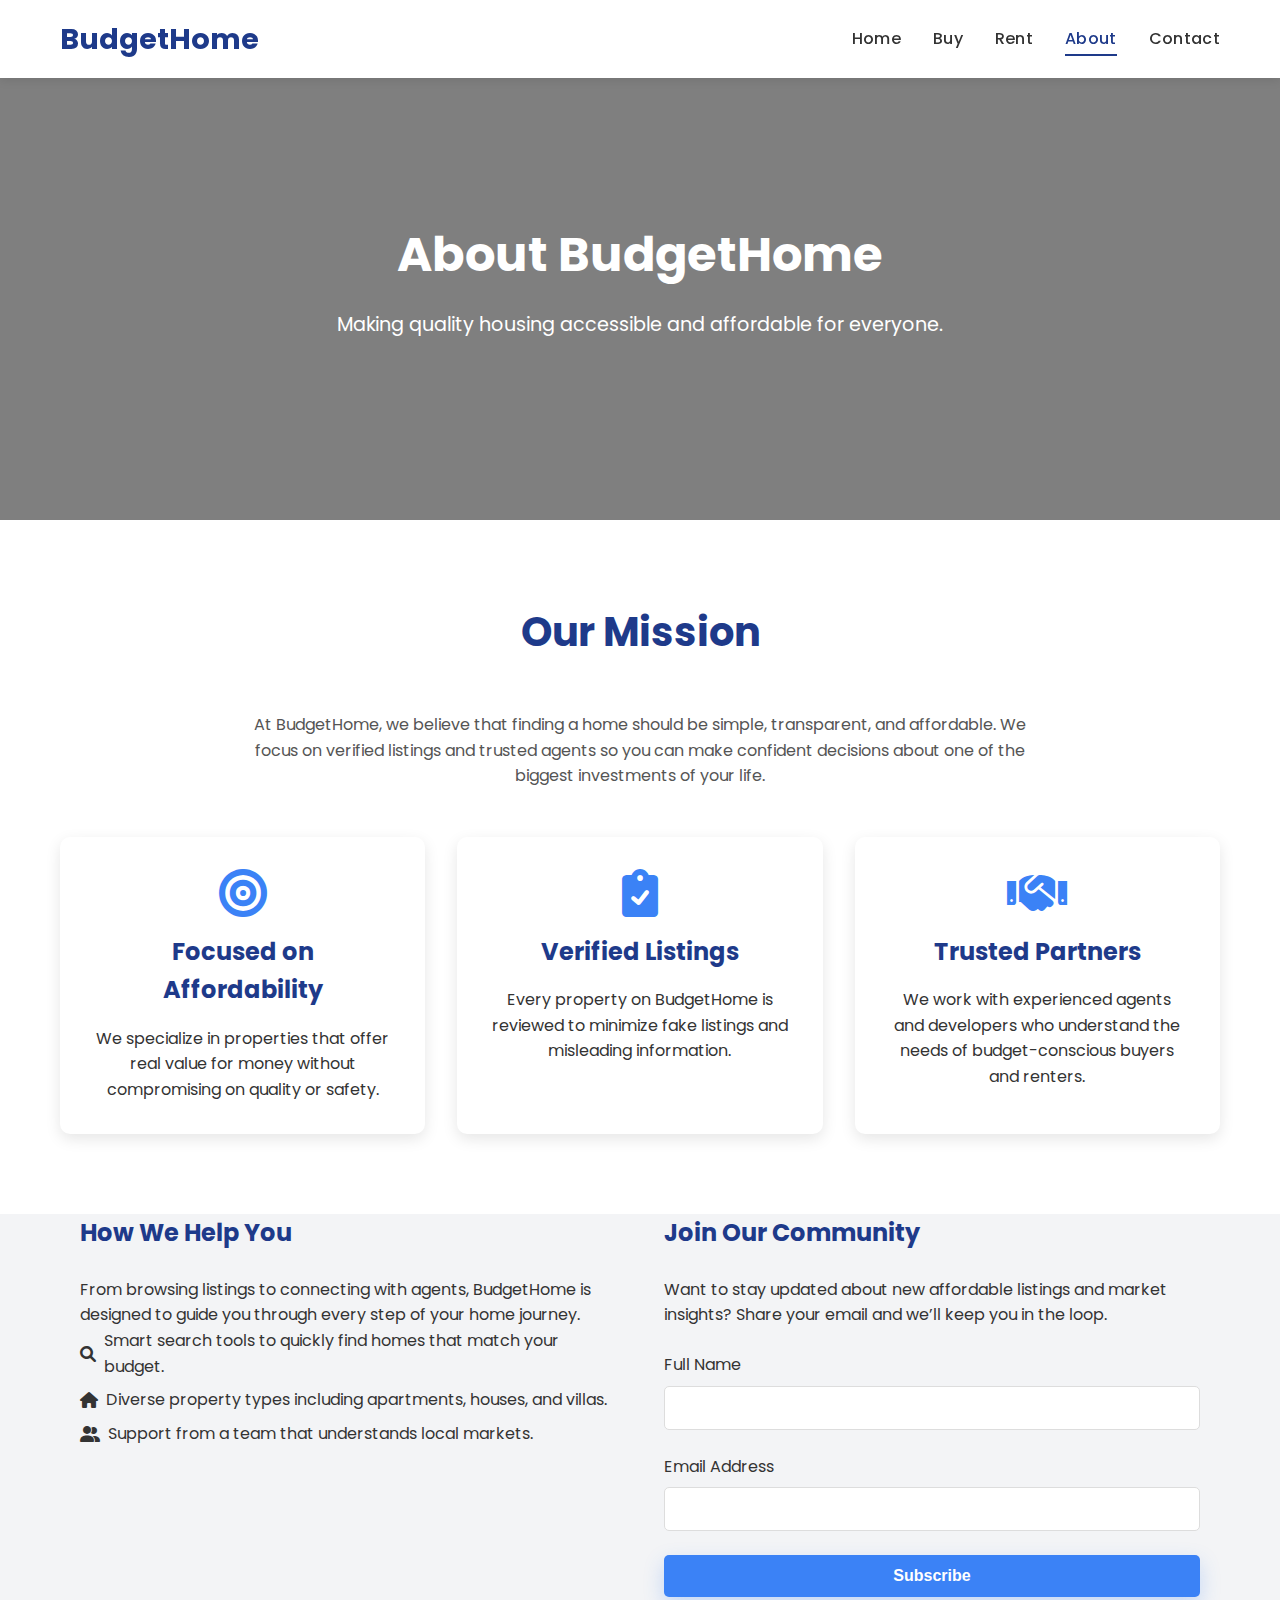
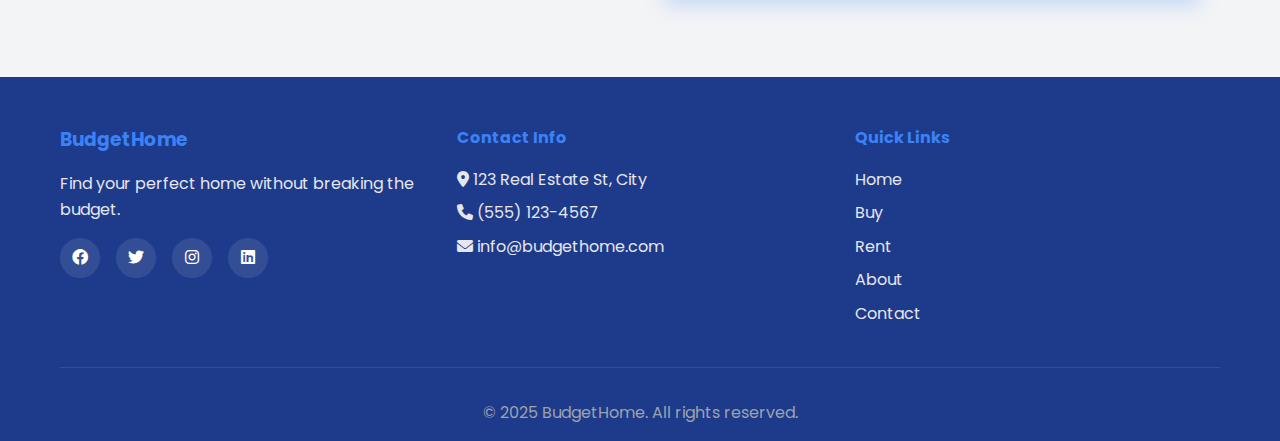
<file: about.html>
<!DOCTYPE html>
<html lang="en">
<head>
    <meta charset="UTF-8">
    <meta name="viewport" content="width=device-width, initial-scale=1.0">
    <title>About Us - BudgetHome</title>
    <link rel="stylesheet" href="styles.css">
    <link href="https://fonts.googleapis.com/css2?family=Poppins:wght@300;400;500;600;700&display=swap" rel="stylesheet">
    <link rel="stylesheet" href="https://cdnjs.cloudflare.com/ajax/libs/font-awesome/6.0.0/css/all.min.css">
</head>
<body>
    <nav class="navbar">
        <div class="nav-container">
            <div class="logo">
                <h2>BudgetHome</h2>
            </div>
            <ul class="nav-menu">
                <li><a href="index.html" class="nav-link">Home</a></li>
                <li><a href="property-listing.html" class="nav-link">Buy</a></li>
                <li><a href="property-listing.html" class="nav-link">Rent</a></li>
                <li><a href="about.html" class="nav-link active">About</a></li>
                <li><a href="contact.html" class="nav-link">Contact</a></li>
            </ul>
            <div class="hamburger">
                <span class="bar"></span>
                <span class="bar"></span>
                <span class="bar"></span>
            </div>
        </div>
    </nav>

    <section class="hero" style="height: 50vh;">
        <div class="hero-content">
            <h1>About BudgetHome</h1>
            <p>Making quality housing accessible and affordable for everyone.</p>
        </div>
    </section>

    <section class="why-choose-us">
        <div class="container">
            <h2>Our Mission</h2>
            <p style="max-width: 800px; margin: 0 auto 3rem; text-align: center; color: #555;">
                At BudgetHome, we believe that finding a home should be simple, transparent, and affordable. 
                We focus on verified listings and trusted agents so you can make confident decisions about 
                one of the biggest investments of your life.
            </p>

            <div class="features-grid">
                <div class="feature">
                    <i class="fas fa-bullseye"></i>
                    <h3>Focused on Affordability</h3>
                    <p>We specialize in properties that offer real value for money without compromising on quality or safety.</p>
                </div>

                <div class="feature">
                    <i class="fas fa-clipboard-check"></i>
                    <h3>Verified Listings</h3>
                    <p>Every property on BudgetHome is reviewed to minimize fake listings and misleading information.</p>
                </div>

                <div class="feature">
                    <i class="fas fa-handshake"></i>
                    <h3>Trusted Partners</h3>
                    <p>We work with experienced agents and developers who understand the needs of budget-conscious buyers and renters.</p>
                </div>
            </div>
        </div>
    </section>

    <section class="contact" style="padding-top: 0;">
        <div class="container">
            <div class="contact-container">
                <div class="contact-info">
                    <h2>How We Help You</h2>
                    <p>
                        From browsing listings to connecting with agents, BudgetHome is designed to guide you 
                        through every step of your home journey.
                    </p>

                    <div class="contact-details">
                        <p><i class="fas fa-search"></i> Smart search tools to quickly find homes that match your budget.</p>
                        <p><i class="fas fa-home"></i> Diverse property types including apartments, houses, and villas.</p>
                        <p><i class="fas fa-user-friends"></i> Support from a team that understands local markets.</p>
                    </div>
                </div>

                <div class="contact-form">
                    <h2>Join Our Community</h2>
                    <p style="margin-bottom: 1.5rem;">
                        Want to stay updated about new affordable listings and market insights? 
                        Share your email and we’ll keep you in the loop.
                    </p>
                    <form>
                        <div class="form-group">
                            <label for="about-name">Full Name</label>
                            <input type="text" id="about-name" name="name" required>
                        </div>
                        <div class="form-group">
                            <label for="about-email">Email Address</label>
                            <input type="email" id="about-email" name="email" required>
                            <p id="emailError" style="color:red;"></p>
                        </div>
                        <button type="submit" class="form-btn">Subscribe</button>
                    </form>
                </div>
            </div>
        </div>
    </section>

    <footer class="footer">
        <div class="container">
            <div class="footer-content">
                <div class="footer-section">
                    <h3>BudgetHome</h3>
                    <p>Find your perfect home without breaking the budget.</p>
                    <div class="social-icons">
                        <a href="#"><i class="fab fa-facebook"></i></a>
                        <a href="#"><i class="fab fa-twitter"></i></a>
                        <a href="#"><i class="fab fa-instagram"></i></a>
                        <a href="#"><i class="fab fa-linkedin"></i></a>
                    </div>
                </div>

                <div class="footer-section">
                    <h4>Contact Info</h4>
                    <p><i class="fas fa-map-marker-alt"></i> 123 Real Estate St, City</p>
                    <p><i class="fas fa-phone"></i> (555) 123-4567</p>
                    <p><i class="fas fa-envelope"></i> info@budgethome.com</p>
                </div>

                <div class="footer-section">
                    <h4>Quick Links</h4>
                    <ul>
                        <li><a href="index.html">Home</a></li>
                        <li><a href="property-listing.html">Buy</a></li>
                        <li><a href="property-listing.html">Rent</a></li>
                        <li><a href="about.html">About</a></li>
                        <li><a href="contact.html">Contact</a></li>
                    </ul>
                </div>
            </div>
            <div class="footer-bottom">
                <p>&copy; 2025 BudgetHome. All rights reserved.</p>
            </div>
        </div>
    </footer>
</body>
<script>
    const emailinput = document.getElementById("about-email")
    const emailError = document.getElementById("emailError")

emailinput.addEventListener("input", function() {
    if (emailinput.value.includes("@")) {
        emailError.textContent = ""
    } else {
        emailError.textContent = "Invalid email address."
    }
})
</script>
</html>
</file>
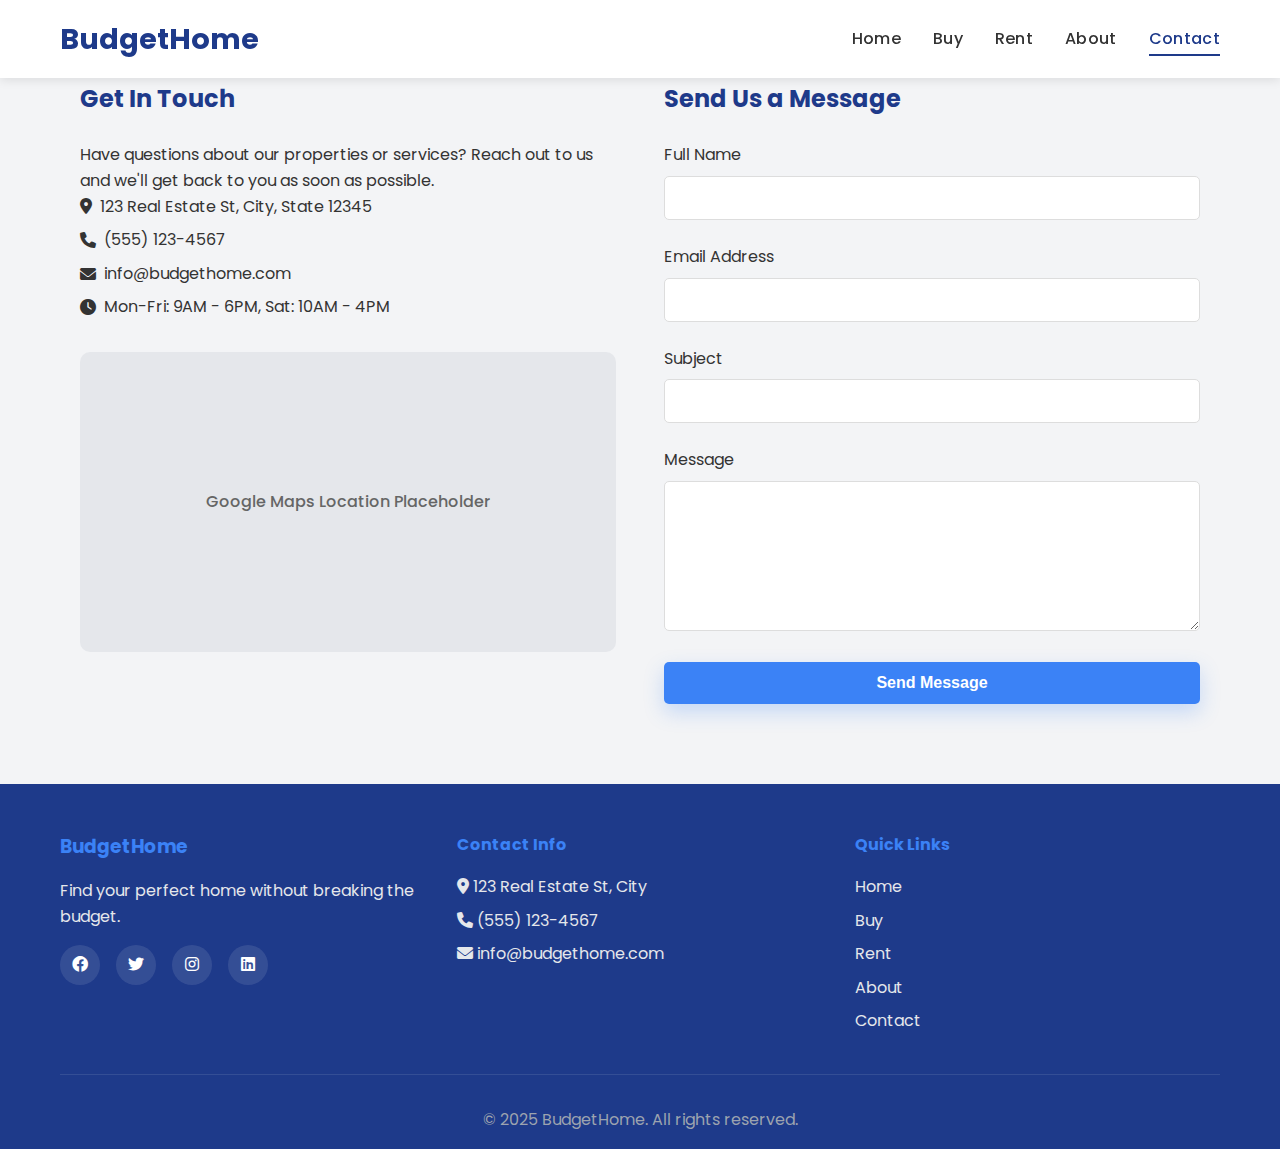
<file: contact.html>
<!DOCTYPE html>
<html lang="en">
<head>
    <meta charset="UTF-8">
    <meta name="viewport" content="width=device-width, initial-scale=1.0">
    <title>Contact Us - BudgetHome</title>
    <link rel="stylesheet" href="styles.css">
    <link href="https://fonts.googleapis.com/css2?family=Poppins:wght@300;400;500;600;700&display=swap" rel="stylesheet">
    <link rel="stylesheet" href="https://cdnjs.cloudflare.com/ajax/libs/font-awesome/6.0.0/css/all.min.css">
</head>
<body>
    <nav class="navbar">
        <div class="nav-container">
            <div class="logo">
                <h2>BudgetHome</h2>
            </div>
            <ul class="nav-menu">
                <li><a href="index.html" class="nav-link">Home</a></li>
                <li><a href="property-listing.html" class="nav-link">Buy</a></li>
                <li><a href="property-listing.html" class="nav-link">Rent</a></li>
                <li><a href="about.html" class="nav-link">About</a></li>
                <li><a href="contact.html" class="nav-link active">Contact</a></li>
            </ul>
            <div class="hamburger">
                <span class="bar"></span>
                <span class="bar"></span>
                <span class="bar"></span>
            </div>
        </div>
    </nav>
    <section class="contact">
        <div class="container">
            <div class="contact-container">
                <div class="contact-info">
                    <h2>Get In Touch</h2>
                    <p>Have questions about our properties or services? Reach out to us and we'll get back to you as soon as possible.</p>
                    
                    <div class="contact-details">
                        <p><i class="fas fa-map-marker-alt"></i> 123 Real Estate St, City, State 12345</p>
                        <p><i class="fas fa-phone"></i> (555) 123-4567</p>
                        <p><i class="fas fa-envelope"></i> info@budgethome.com</p>
                        <p><i class="fas fa-clock"></i> Mon-Fri: 9AM - 6PM, Sat: 10AM - 4PM</p>
                    </div>
                    
                    <div class="map-placeholder">
                        <p>Google Maps Location Placeholder</p>
                    </div>
                </div>
                
                <div class="contact-form">
                    <h2>Send Us a Message</h2>
                    <form>
                        <div class="form-group">
                            <label for="name">Full Name</label>
                            <input type="text" id="name" name="name" required>
                        </div>
                        
                        <div class="form-group">
                            <label for="email">Email Address</label>
                            <input type="email" id="about-email" name="email" required>
                            <p id="emailError" style="color:red;"></p>
                        </div>
                        
                        <div class="form-group">
                            <label for="subject">Subject</label>
                            <input type="text" id="subject" name="subject" required>
                        </div>
                        
                        <div class="form-group">
                            <label for="message">Message</label>
                            <textarea id="message" name="message" required></textarea>
                        </div>
                        
                        <button type="submit" class="form-btn">Send Message</button>
                    </form>
                </div>
            </div>
        </div>
    </section>
    <footer class="footer">
        <div class="container">
            <div class="footer-content">
                <div class="footer-section">
                    <h3>BudgetHome</h3>
                    <p>Find your perfect home without breaking the budget.</p>
                    <div class="social-icons">
                        <a href="#"><i class="fab fa-facebook"></i></a>
                        <a href="#"><i class="fab fa-twitter"></i></a>
                        <a href="#"><i class="fab fa-instagram"></i></a>
                        <a href="#"><i class="fab fa-linkedin"></i></a>
                    </div>
                </div>
                
                <div class="footer-section">
                    <h4>Contact Info</h4>
                    <p><i class="fas fa-map-marker-alt"></i> 123 Real Estate St, City</p>
                    <p><i class="fas fa-phone"></i> (555) 123-4567</p>
                    <p><i class="fas fa-envelope"></i> info@budgethome.com</p>
                </div>
                
                <div class="footer-section">
                    <h4>Quick Links</h4>
                    <ul>
                        <li><a href="index.html">Home</a></li>
                        <li><a href="property-listing.html">Buy</a></li>
                        <li><a href="property-listing.html">Rent</a></li>
                        <li><a href="about.html">About</a></li>
                        <li><a href="contact.html">Contact</a></li>
                    </ul>
                </div>
            </div>
            <div class="footer-bottom">
                <p>&copy; 2025 BudgetHome. All rights reserved.</p>
            </div>
        </div>
    </footer>
</body>
<script>
    const emailinput = document.getElementById("about-email")
    const emailError = document.getElementById("emailError")

emailinput.addEventListener("input", function() {
    if (emailinput.value.includes("@")) {
        emailError.textContent = ""
    } else {
        emailError.textContent = "Invalid email address."
    }
})
</script>
</html>
</file>
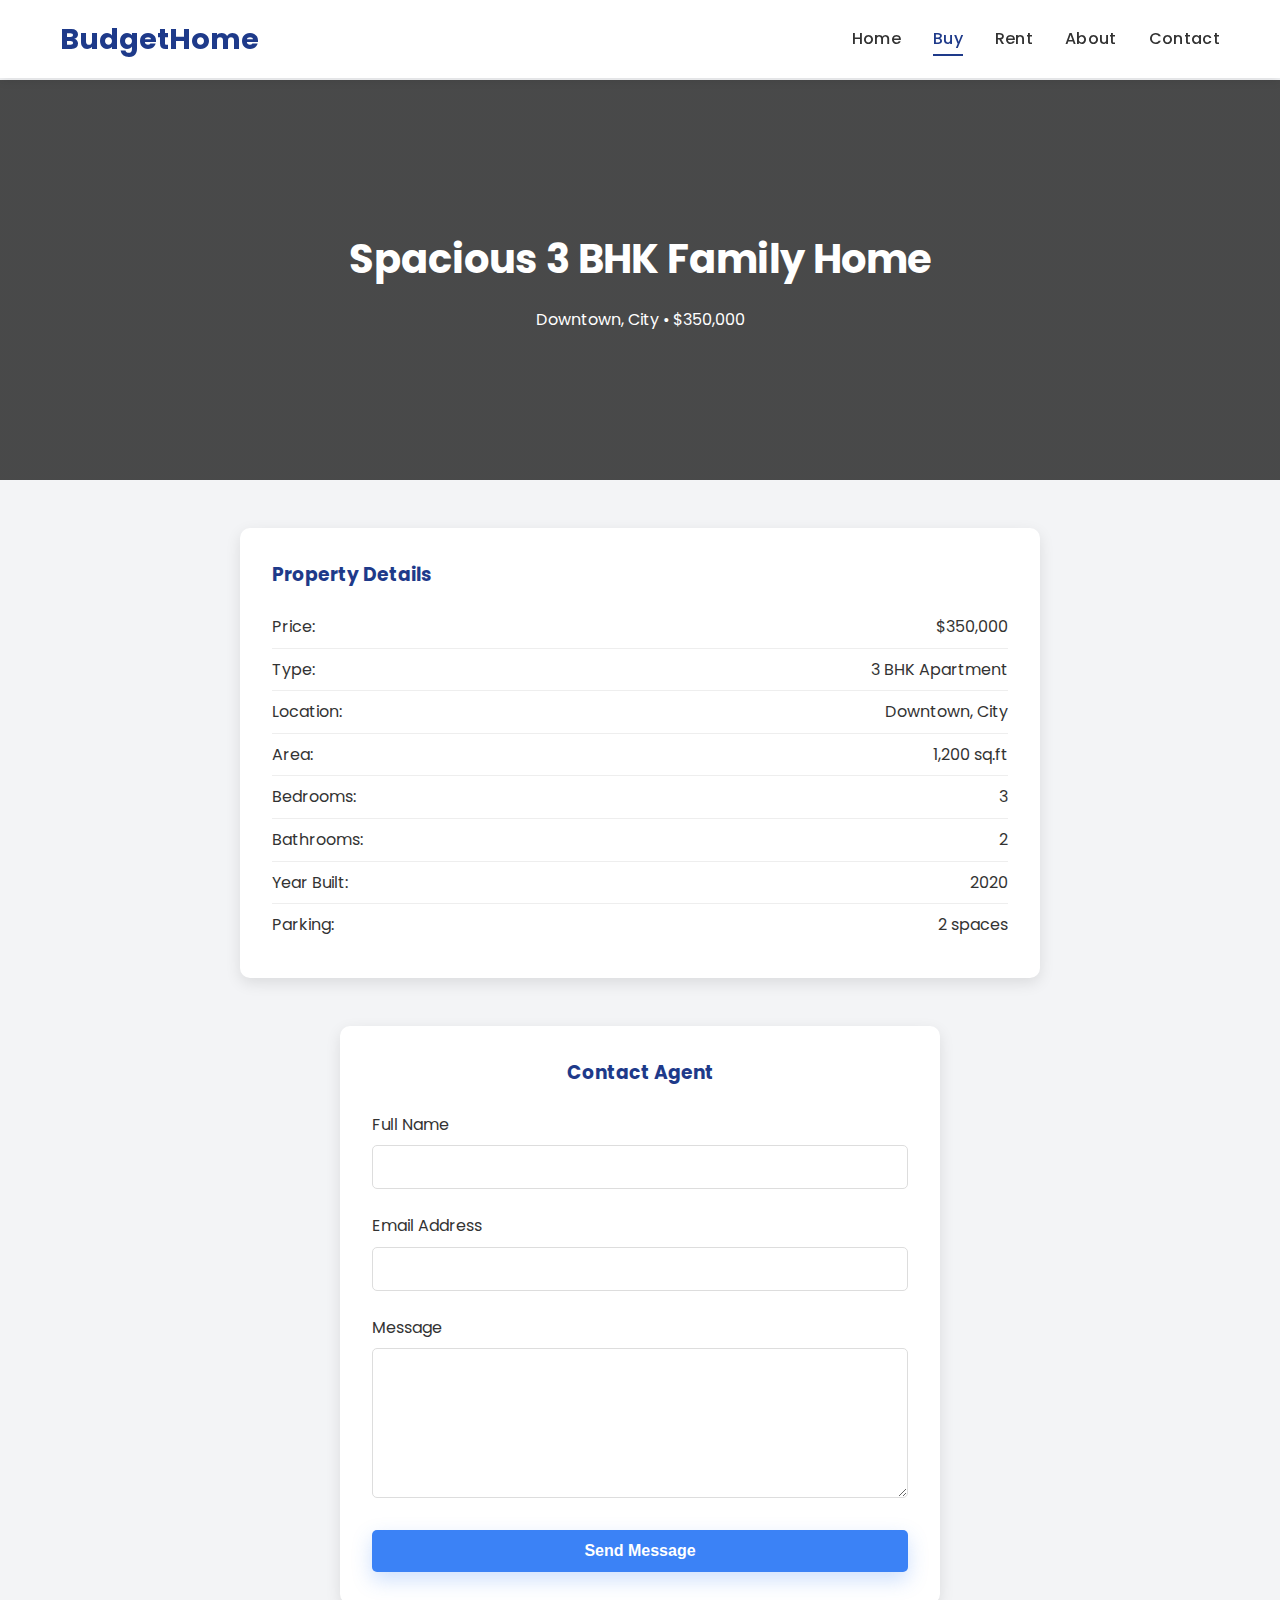
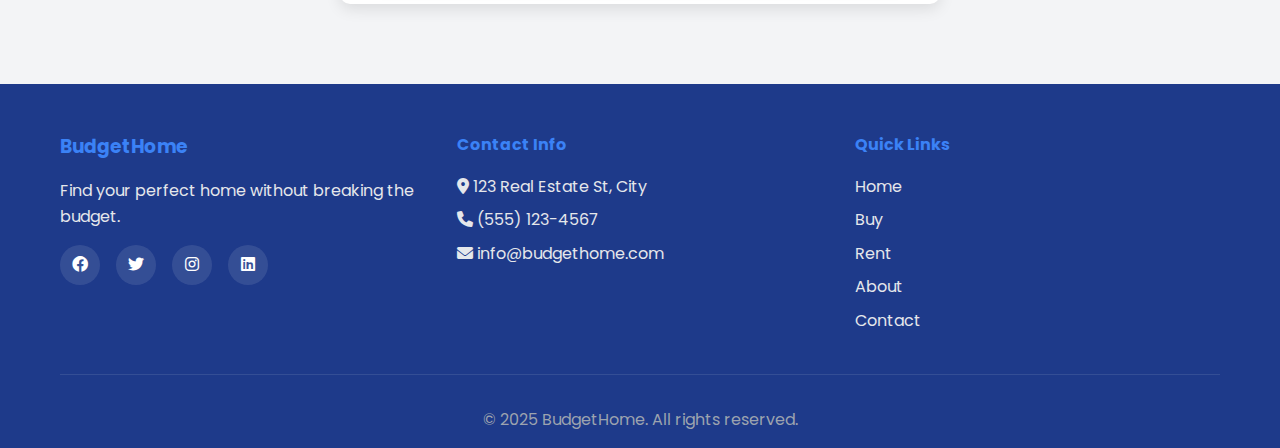
<file: property-details.html>
<!DOCTYPE html>
<html lang="en">
<head>
    <meta charset="UTF-8">
    <meta name="viewport" content="width=device-width, initial-scale=1.0">
    <title>Property Details - BudgetHome</title>
    <link rel="stylesheet" href="styles.css">
    <link href="https://fonts.googleapis.com/css2?family=Poppins:wght@300;400;500;600;700&display=swap" rel="stylesheet">
    <link rel="stylesheet" href="https://cdnjs.cloudflare.com/ajax/libs/font-awesome/6.0.0/css/all.min.css">
</head>
<body>
    <nav class="navbar">
        <div class="nav-container">
            <div class="logo">
                <h2>BudgetHome</h2>
            </div>
            <ul class="nav-menu">
                <li><a href="index.html" class="nav-link">Home</a></li>
                <li><a href="property-listing.html" class="nav-link active">Buy</a></li>
                <li><a href="property-listing.html" class="nav-link">Rent</a></li>
                <li><a href="about.html" class="nav-link">About</a></li>
                <li><a href="contact.html" class="nav-link">Contact</a></li>
            </ul>
            <div class="hamburger">
                <span class="bar"></span>
                <span class="bar"></span>
                <span class="bar"></span>
            </div>
        </div>
    </nav>

    <section class="property-detail">
        <div class="property-header">
            <div class="property-header-content">
                <h1>Spacious 3 BHK Family Home</h1>
                <p>Downtown, City • $350,000</p>
            </div>
        </div>
        
        <div class="container">
            <div class="property-details">
                <h3>Property Details</h3>
                <ul>
                    <li><span>Price:</span> <span>$350,000</span></li>
                    <li><span>Type:</span> <span>3 BHK Apartment</span></li>
                    <li><span>Location:</span> <span>Downtown, City</span></li>
                    <li><span>Area:</span> <span>1,200 sq.ft</span></li>
                    <li><span>Bedrooms:</span> <span>3</span></li>
                    <li><span>Bathrooms:</span> <span>2</span></li>
                    <li><span>Year Built:</span> <span>2020</span></li>
                    <li><span>Parking:</span> <span>2 spaces</span></li>
                </ul>
            </div>
            
            <div class="agent-form">
                <h3>Contact Agent</h3>
                <form>
                    <div class="form-group">
                        <label for="name">Full Name</label>
                        <input type="text" id="name" name="name" required>
                    </div>
                    
                    <div class="form-group">
                        <label for="email">Email Address</label>
                        <input type="email" id="email" name="email" required>
                    </div>
                    
                    <div class="form-group">
                        <label for="message">Message</label>
                        <textarea id="message" name="message" required></textarea>
                    </div>
                    
                    <button type="submit" class="form-btn">Send Message</button>
                </form>
            </div>
        </div>
    </section>
    <footer class="footer">
        <div class="container">
            <div class="footer-content">
                <div class="footer-section">
                    <h3>BudgetHome</h3>
                    <p>Find your perfect home without breaking the budget.</p>
                    <div class="social-icons">
                        <a href="#"><i class="fab fa-facebook"></i></a>
                        <a href="#"><i class="fab fa-twitter"></i></a>
                        <a href="#"><i class="fab fa-instagram"></i></a>
                        <a href="#"><i class="fab fa-linkedin"></i></a>
                    </div>
                </div>
                
                <div class="footer-section">
                    <h4>Contact Info</h4>
                    <p><i class="fas fa-map-marker-alt"></i> 123 Real Estate St, City</p>
                    <p><i class="fas fa-phone"></i> (555) 123-4567</p>
                    <p><i class="fas fa-envelope"></i> info@budgethome.com</p>
                </div>
                
                <div class="footer-section">
                    <h4>Quick Links</h4>
                    <ul>
                        <li><a href="index.html">Home</a></li>
                        <li><a href="property-listing.html">Buy</a></li>
                        <li><a href="property-listing.html">Rent</a></li>
                        <li><a href="about.html">About</a></li>
                        <li><a href="contact.html">Contact</a></li>
                    </ul>
                </div>
            </div>
            <div class="footer-bottom">
                <p>&copy; 2025 BudgetHome. All rights reserved.</p>
            </div>
        </div>
    </footer>


</body>
</html>
</file>
<file: styles.css>
* {
    margin: 0;
    padding: 0;
    box-sizing: border-box;
}

html {
    scroll-behavior: smooth;
}

body {
    font-family: 'Poppins', sans-serif;
    line-height: 1.6;
    color: #333;
    background-color: #ffffff;
}

.container {
    max-width: 1200px;
    margin: 0 auto;
    padding: 0 20px;
}

.navbar {
    background-color: #fff;
    box-shadow: 0 2px 10px rgba(0, 0, 0, 0.1);
    position: fixed;
    top: 0;
    width: 100%;
    z-index: 1000;
    padding: 1rem 0;
}

.nav-container {
    max-width: 1200px;
    margin: 0 auto;
    padding: 0 20px;
    display: flex;
    justify-content: space-between;
    align-items: center;
}

.logo h2 {
    color: #1e3a8a;
    font-size: 1.8rem;
    font-weight: 700;
}

.nav-menu {
    display: flex;
    list-style: none;
    gap: 2rem;
}

.nav-link {
    text-decoration: none;
    color: #333;
    font-weight: 500;
    letter-spacing: 0.02em;
    padding-bottom: 4px;
    border-bottom: 2px solid transparent;
    transition: color 0.3s ease, border-color 0.3s ease;
}

.nav-link:hover,
.nav-link.active {
    color: #1e3a8a;
    border-color: #1e3a8a;
}

.hamburger {
    display: none;
    flex-direction: column;
    cursor: pointer;
}

.bar {
    width: 25px;
    height: 3px;
    background-color: #1e3a8a;
    margin: 3px 0;
    transition: 0.3s;
}

.hero {
    background: linear-gradient(rgba(0, 0, 0, 0.5), rgba(0, 0, 0, 0.5)), 
                url('https://images.unsplash.com/photo-1560448204-e02f11c3d0e2?ixlib=rb-4.0.3&auto=format&fit=crop&w=1950&q=80');
    background-size: cover;
    background-position: center;
    height: 80vh;
    display: flex;
    align-items: center;
    justify-content: center;
    text-align: center;
    color: white;
    margin-top: 70px;
}

.hero-content {
    max-width: 800px;
    padding: 0 20px;
}

.hero h1 {
    font-size: 3rem;
    margin-bottom: 1rem;
    font-weight: 700;
}

.hero p {
    font-size: 1.2rem;
    margin-bottom: 2rem;
}

.search-container {
    background: white;
    padding: 2rem;
    border-radius: 10px;
    box-shadow: 0 10px 30px rgba(0, 0, 0, 0.2);
    margin: 0 auto;
    max-width: 700px;
}

.search-bar {
    display: flex;
    gap: 10px;
    flex-wrap: wrap;
}

.search-input,
.search-select {
    flex: 1;
    padding: 12px 15px;
    border: 1px solid #ddd;
    border-radius: 5px;
    font-size: 1rem;
    min-width: 200px;
}

.search-btn {
    background-color: #3b82f6;
    color: white;
    border: none;
    padding: 12px 25px;
    border-radius: 5px;
    cursor: pointer;
    font-size: 1rem;
    font-weight: 600;
    transition: background-color 0.3s ease;
}

.search-btn:hover {
    background-color: #1e40af;
}

.featured-properties {
    padding: 5rem 0;
    background-color: #f3f4f6;
}

.featured-properties h2 {
    text-align: center;
    font-size: 2.5rem;
    margin-bottom: 3rem;
    color: #1e3a8a;
}

.properties-grid {
    display: grid;
    grid-template-columns: repeat(auto-fit, minmax(300px, 1fr));
    gap: 2rem;
}

.property-card {
    background: white;
    border-radius: 10px;
    overflow: hidden;
    box-shadow: 0 5px 15px rgba(0, 0, 0, 0.1);
    transition: transform 0.3s ease, box-shadow 0.3s ease;
}

.property-card:hover {
    transform: translateY(-10px);
    box-shadow: 0 15px 30px rgba(0, 0, 0, 0.15);
}

.property-card img {
    width: 100%;
    height: 200px;
    object-fit: cover;
}

.property-info {
    padding: 1.5rem;
}

.property-info h3 {
    color: #3b82f6;
    font-size: 1.5rem;
    margin-bottom: 0.5rem;
}

.property-info p {
    margin-bottom: 0.5rem;
    color: #666;
}

.property-info .fa-map-marker-alt {
    color: #3b82f6;
    margin-right: 5px;
}

.btn {
    display: inline-block;
    background-color: #3b82f6;
    color: white;
    text-decoration: none;
    padding: 10px 20px;
    border-radius: 5px;
    margin-top: 1rem;
    transition: background-color 0.3s ease, transform 0.2s ease, box-shadow 0.2s ease;
    box-shadow: 0 8px 20px rgba(59, 130, 246, 0.25);
}

.btn:hover {
    background-color: #1e40af;
    transform: translateY(-2px);
    box-shadow: 0 12px 25px rgba(30, 64, 175, 0.3);
}

.why-choose-us {
    padding: 5rem 0;
}

.why-choose-us h2 {
    text-align: center;
    font-size: 2.5rem;
    margin-bottom: 3rem;
    color: #1e3a8a;
}

.features-grid {
    display: grid;
    grid-template-columns: repeat(auto-fit, minmax(250px, 1fr));
    gap: 2rem;
}

.feature {
    text-align: center;
    padding: 2rem;
    background: white;
    border-radius: 10px;
    box-shadow: 0 5px 15px rgba(0, 0, 0, 0.1);
    transition: transform 0.3s ease;
}

.feature:hover {
    transform: translateY(-5px);
}

.feature i {
    font-size: 3rem;
    color: #3b82f6;
    margin-bottom: 1rem;
}

.feature h3 {
    font-size: 1.5rem;
    margin-bottom: 1rem;
    color: #1e3a8a;
}

.footer {
    background-color: #1e3a8a;
    color: white;
    padding: 3rem 0 1rem;
}

.footer-content {
    display: grid;
    grid-template-columns: repeat(auto-fit, minmax(250px, 1fr));
    gap: 2rem;
    margin-bottom: 2rem;
}

.footer-section h3,
.footer-section h4 {
    margin-bottom: 1rem;
    color: #3b82f6;
}

.footer-section p {
    margin-bottom: 0.5rem;
    color: #e5e7eb;
}

.footer-section ul {
    list-style: none;
}

.footer-section ul li {
    margin-bottom: 0.5rem;
}

.footer-section ul li a {
    color: #e5e7eb;
    text-decoration: none;
    transition: color 0.3s ease;
}

.footer-section ul li a:hover {
    color: #3b82f6;
}

.social-icons {
    display: flex;
    gap: 1rem;
    margin-top: 1rem;
}

.social-icons a {
    display: inline-block;
    width: 40px;
    height: 40px;
    background-color: rgba(255, 255, 255, 0.1);
    border-radius: 50%;
    text-align: center;
    line-height: 40px;
    color: white;
    transition: background-color 0.3s ease;
}

.social-icons a:hover {
    background-color: #3b82f6;
}

.footer-bottom {
    text-align: center;
    padding-top: 2rem;
    border-top: 1px solid rgba(255, 255, 255, 0.1);
    color: #9ca3af;
}

.property-listing {
    padding: 5rem 0;
    background-color: #f3f4f6;
}

.property-listing h2 {
    text-align: center;
    font-size: 2.5rem;
    margin-bottom: 2rem;
    color: #1e3a8a;
}

.filters {
    display: flex;
    justify-content: center;
    gap: 1rem;
    margin-bottom: 2rem;
    flex-wrap: wrap;
}

.filter-btn {
    padding: 10px 20px;
    background-color: white;
    border: 1px solid #ddd;
    border-radius: 5px;
    cursor: pointer;
    transition: all 0.3s ease;
}

.filter-btn.active,
.filter-btn:hover {
    background-color: #3b82f6;
    color: white;
    border-color: #3b82f6;
}

.property-detail {
    padding: 5rem 0;
    background-color: #f3f4f6;
}

.property-header {
    background: linear-gradient(rgba(0, 0, 0, 0.7), rgba(0, 0, 0, 0.7)), 
                url('https://images.unsplash.com/photo-1613490493576-7fde63acd811?ixlib=rb-4.0.3&auto=format&fit=crop&w=1200&q=80');
    background-size: cover;
    background-position: center;
    height: 400px;
    display: flex;
    align-items: center;
    justify-content: center;
    text-align: center;
    color: white;
    margin-bottom: 3rem;
}

.property-header-content {
    max-width: 800px;
    padding: 0 20px;
}

.property-header-content h1 {
    font-size: 2.5rem;
    margin-bottom: 1rem;
}

.property-details {
    max-width: 800px;
    margin: 0 auto 3rem;
    background: white;
    padding: 2rem;
    border-radius: 10px;
    box-shadow: 0 5px 15px rgba(0, 0, 0, 0.1);
}

.property-details h3 {
    color: #1e3a8a;
    margin-bottom: 1rem;
}

.property-details ul {
    list-style: none;
}

.property-details li {
    padding: 0.5rem 0;
    border-bottom: 1px solid #eee;
    display: flex;
    justify-content: space-between;
}

.property-details li:last-child {
    border-bottom: none;
}

.agent-form {
    max-width: 600px;
    margin: 0 auto;
    background: white;
    padding: 2rem;
    border-radius: 10px;
    box-shadow: 0 5px 15px rgba(0, 0, 0, 0.1);
}

.agent-form h3 {
    text-align: center;
    color: #1e3a8a;
    margin-bottom: 1.5rem;
}

.form-group {
    margin-bottom: 1.5rem;
}

.form-group label {
    display: block;
    margin-bottom: 0.5rem;
    color: #333;
}

.form-group input,
.form-group textarea {
    width: 100%;
    padding: 12px;
    border: 1px solid #ddd;
    border-radius: 5px;
    font-size: 1rem;
}

.form-group textarea {
    height: 150px;
    resize: vertical;
}

.form-btn {
    background-color: #3b82f6;
    color: white;
    border: none;
    padding: 12px 30px;
    border-radius: 5px;
    cursor: pointer;
    font-size: 1rem;
    font-weight: 600;
    width: 100%;
    transition: background-color 0.3s ease, transform 0.2s ease, box-shadow 0.2s ease;
    box-shadow: 0 8px 20px rgba(59, 130, 246, 0.25);
}

.form-btn:hover {
    background-color: #1e40af;
    transform: translateY(-2px);
    box-shadow: 0 12px 25px rgba(30, 64, 175, 0.3);
}
.contact {
    padding: 5rem 0;
    background-color: #f3f4f6;
}

.contact-container {
    display: grid;
    grid-template-columns: 1fr 1fr;
    gap: 3rem;
    max-width: 1200px;
    margin: 0 auto;
    padding: 0 20px;
}

.contact-info h2,
.contact-form h2 {
    color: #1e3a8a;
    margin-bottom: 1.5rem;
}

.contact-details {
    margin-bottom: 2rem;
}

.contact-details p {
    margin-bottom: 0.5rem;
    display: flex;
    align-items: center;
    gap: 0.5rem;
}

.map-placeholder {
    width: 100%;
    height: 300px;
    background-color: #e5e7eb;
    border-radius: 10px;
    display: flex;
    align-items: center;
    justify-content: center;
    color: #666;
    font-weight: 500;
    margin-bottom: 2rem;
}

@media screen and (max-width: 768px) {
    .nav-menu {
        position: fixed;
        left: -100%;
        top: 70px;
        flex-direction: column;
        background-color: white;
        width: 100%;
        text-align: center;
        transition: 0.3s;
        box-shadow: 0 10px 27px rgba(0, 0, 0, 0.05);
        padding: 2rem 0;
    }

    .nav-menu.active {
        left: 0;
    }

    .hamburger {
        display: flex;
    }

    .hamburger.active .bar:nth-child(2) {
        opacity: 0;
    }

    .hamburger.active .bar:nth-child(1) {
        transform: translateY(8px) rotate(45deg);
    }

    .hamburger.active .bar:nth-child(3) {
        transform: translateY(-8px) rotate(-45deg);
    }

    .hero h1 {
        font-size: 2rem;
    }

    .hero p {
        font-size: 1rem;
    }

    .search-bar {
        flex-direction: column;
    }

    .search-input,
    .search-select {
        min-width: 100%;
    }

    .featured-properties h2,
    .why-choose-us h2 {
        font-size: 2rem;
    }

    .contact-container {
        grid-template-columns: 1fr;
    }
}

@media screen and (max-width: 480px) {
    .hero {
        height: 70vh;
    }

    .hero h1 {
        font-size: 1.8rem;
    }

    .properties-grid {
        grid-template-columns: 1fr;
    }

    .features-grid {
        grid-template-columns: 1fr;
    }
}
</file>
